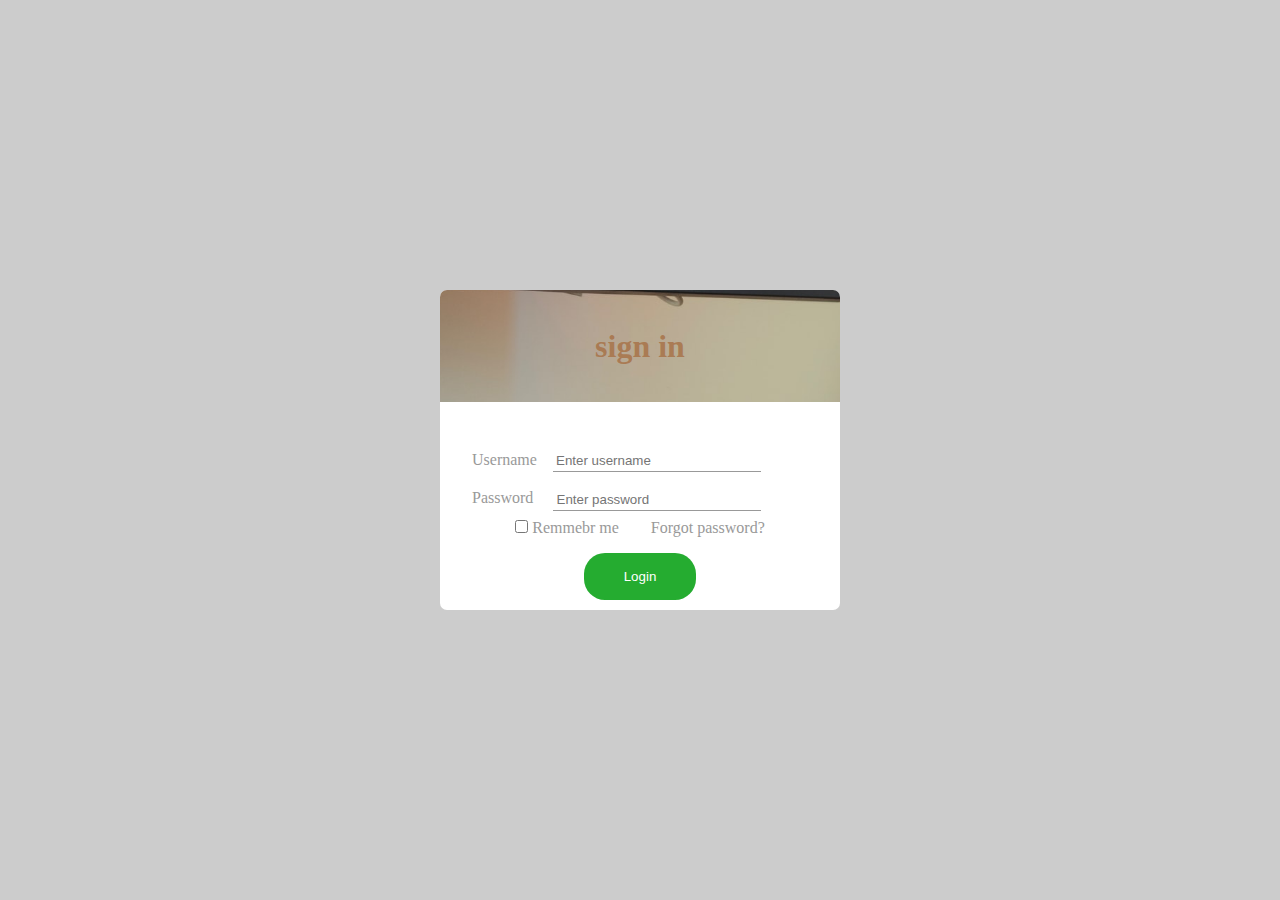
<file: maktab-hw-2-login-form-2/index.html>
<!DOCTYPE html>
<html lang="en">
<head>
    <meta charset="UTF-8">
    <meta http-equiv="X-UA-Compatible" content="IE=edge">
    <meta name="viewport" content="width=device-width, initial-scale=1.0">
    <title>login form two</title>
    <link rel="stylesheet" href="style.css">
</head>
<body>
    <div class="container">
        <div class="box">
            <div class="title-box">
                <h1>sign in</h1>
            </div>
            <div class="content-box">
                <form action="#">
                    <div>
                        <label for="user">Username</label>
                        <input type="text" name="user" id="user" placeholder="Enter username">
                    </div>
                    <div>
                        <label for="pass">Password</label>
                        <input type="password" name="pass" id="pass" placeholder="Enter password">
                    </div>
                </form>
                <div class="link">
                    <div>
                        <input type="checkbox" name="check" id="check">
                        <label for="check">Remmebr me</label>
                    </div>
                    <div>
                        <a href="#">Forgot password?</a>
                    </div>
                </div>
                <div id="btn">
                    <button type="button" class="btn">Login</button>
                </div>
            </div>
        </div>
    </div>
</body>
</html>
</file>
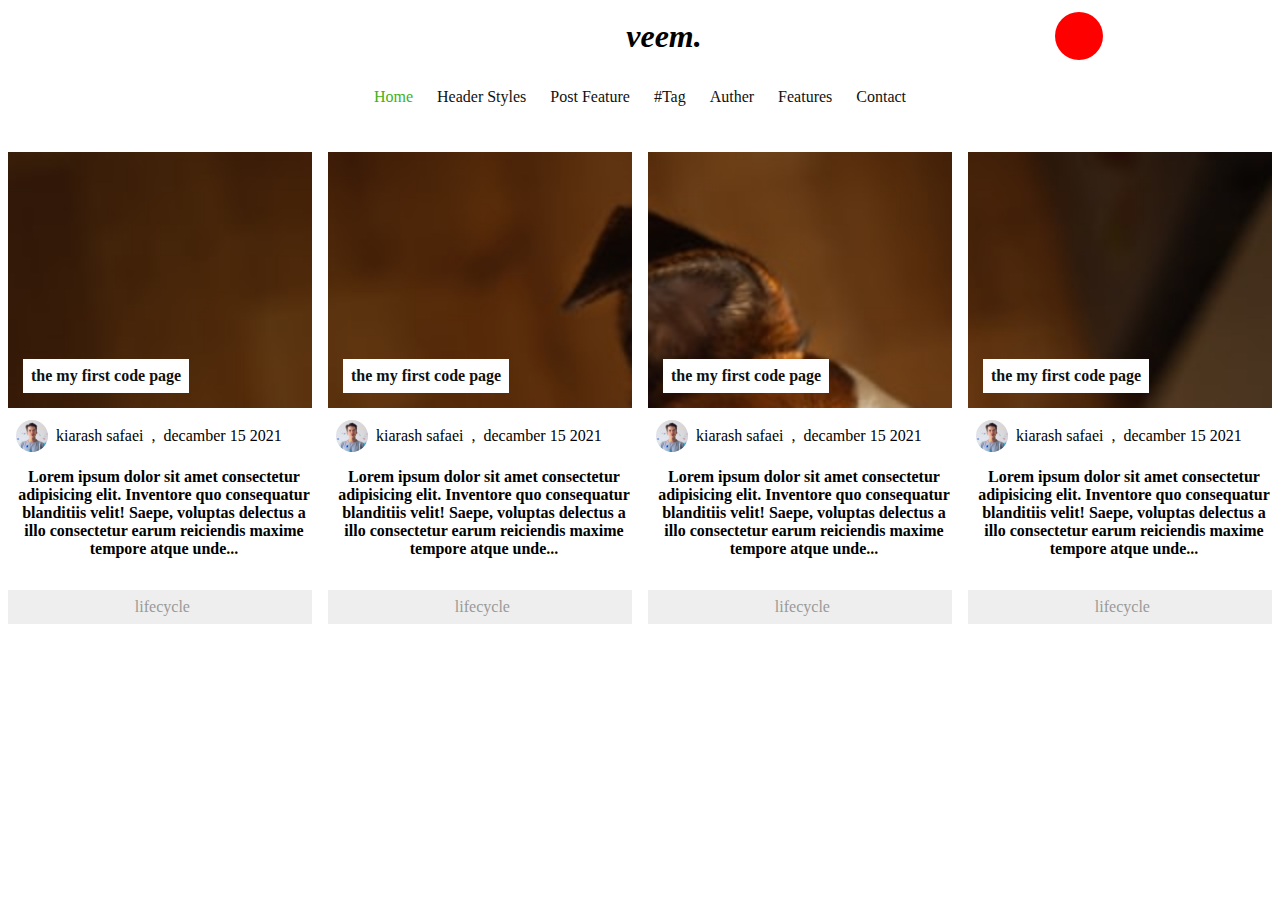
<file: maktab-hw-2-login-form-5/index.html>
<!DOCTYPE html>
<html lang="en">
<head>
    <meta charset="UTF-8">
    <meta http-equiv="X-UA-Compatible" content="IE=edge">
    <meta name="viewport" content="width=device-width, initial-scale=1.0">
    <title>login form five</title>
    <link rel="stylesheet" href="https://pro.fontawesome.com/releases/v5.10.0/css/all.css" integrity="sha384-AYmEC3Yw5cVb3ZcuHtOA93w35dYTsvhLPVnYs9eStHfGJvOvKxVfELGroGkvsg+p" crossorigin="anonymous"/>
    <link rel="stylesheet" href="style.css">
</head>
<body>
    <div class="container">
        <header class="header">
            <div class="logo">
                <div class="link">
                    <i class="fab fa-facebook"></i>
                    <i class="fab fa-twitter"></i>
                    <i class="fab fa-instagram"></i>
                </div>
                <div class="center-logo">
                    <h1>veem.</h1>
                </div>
                <div class="search">
                    <a href="#">
                        <i class="fa fa-search"></i>
                    </a>
                </div>
            </div>
            <nav class="navbar">
                <ul class="nav-ul">
                    <li><a href="#" class="active">home</a></li>
                    <li><a href="#">header styles</a></li>
                    <li><a href="#">post feature</a></li>
                    <li><a href="#">#Tag</a></li>
                    <li><a href="#">auther</a></li>
                    <li><a href="#">features</a></li>
                    <li><a href="#">contact</a></li>
                </ul>
            </nav>

        </header>
        <main class="main">
            <div class="container">
                <div class="card">
                    <div class="bg-img">
                        <footer>
                            <p>the my first code page </p>
                        </footer>
                    </div>
                    <div class="content">
                        <img src="img/avatar.jpg" class="img-circle" alt="">
                        <p>kiarash safaei</p>
                        <p>,</p>
                        <p>decamber 15 2021</p>
                    </div>
                    <div class="content-text">
                        <h4>Lorem ipsum dolor sit amet consectetur adipisicing elit. Inventore quo consequatur blanditiis velit! Saepe, voluptas delectus a illo consectetur earum reiciendis maxime tempore atque unde...</h4>

                    </div>
                    <footer>
                        <div class="text">
                            <i class="fas fa-file-spreadsheet"></i>
                            lifecycle
                        </div>
                    </footer>
                </div>
                <div class="card">
                    <div class="bg-img">
                        <footer>
                            <p>the my first code page </p>
                        </footer>
                    </div>
                    <div class="content">
                        <img src="img/avatar.jpg" class="img-circle" alt="">
                        <p>kiarash safaei</p>
                        <p>,</p>
                        <p>decamber 15 2021</p>
                    </div>
                    <div class="content-text">
                        <h4>Lorem ipsum dolor sit amet consectetur adipisicing elit. Inventore quo consequatur blanditiis velit! Saepe, voluptas delectus a illo consectetur earum reiciendis maxime tempore atque unde...</h4>

                    </div>
                    <footer>
                        <div class="text">
                            <i class="fas fa-file-spreadsheet"></i>
                            lifecycle
                        </div>
                    </footer>
                </div>
                <div class="card">
                    <div class="bg-img">
                        <footer>
                            <p>the my first code page </p>
                        </footer>
                    </div>
                    <div class="content">
                        <img src="img/avatar.jpg" class="img-circle" alt="">
                        <p>kiarash safaei</p>
                        <p>,</p>
                        <p>decamber 15 2021</p>
                    </div>
                    <div class="content-text">
                        <h4>Lorem ipsum dolor sit amet consectetur adipisicing elit. Inventore quo consequatur blanditiis velit! Saepe, voluptas delectus a illo consectetur earum reiciendis maxime tempore atque unde...</h4>

                    </div>
                    <footer>
                        <div class="text">
                            <i class="fas fa-file-spreadsheet"></i>
                            lifecycle
                        </div>
                    </footer>
                </div>
                <div class="card">
                    <div class="bg-img">
                        <footer>
                            <p>the my first code page </p>
                        </footer>
                    </div>
                    <div class="content">
                        <img src="img/avatar.jpg" class="img-circle" alt="">
                        <p>kiarash safaei</p>
                        <p>,</p>
                        <p>decamber 15 2021</p>
                    </div>
                    <div class="content-text">
                        <h4>Lorem ipsum dolor sit amet consectetur adipisicing elit. Inventore quo consequatur blanditiis velit! Saepe, voluptas delectus a illo consectetur earum reiciendis maxime tempore atque unde...</h4>

                    </div>
                    <footer>
                        <div class="text">
                            <i class="fas fa-file-spreadsheet"></i>
                            lifecycle
                        </div>
                    </footer>
                </div>
            </div>
        </main>
    </div>
</body>
</html>
</file>
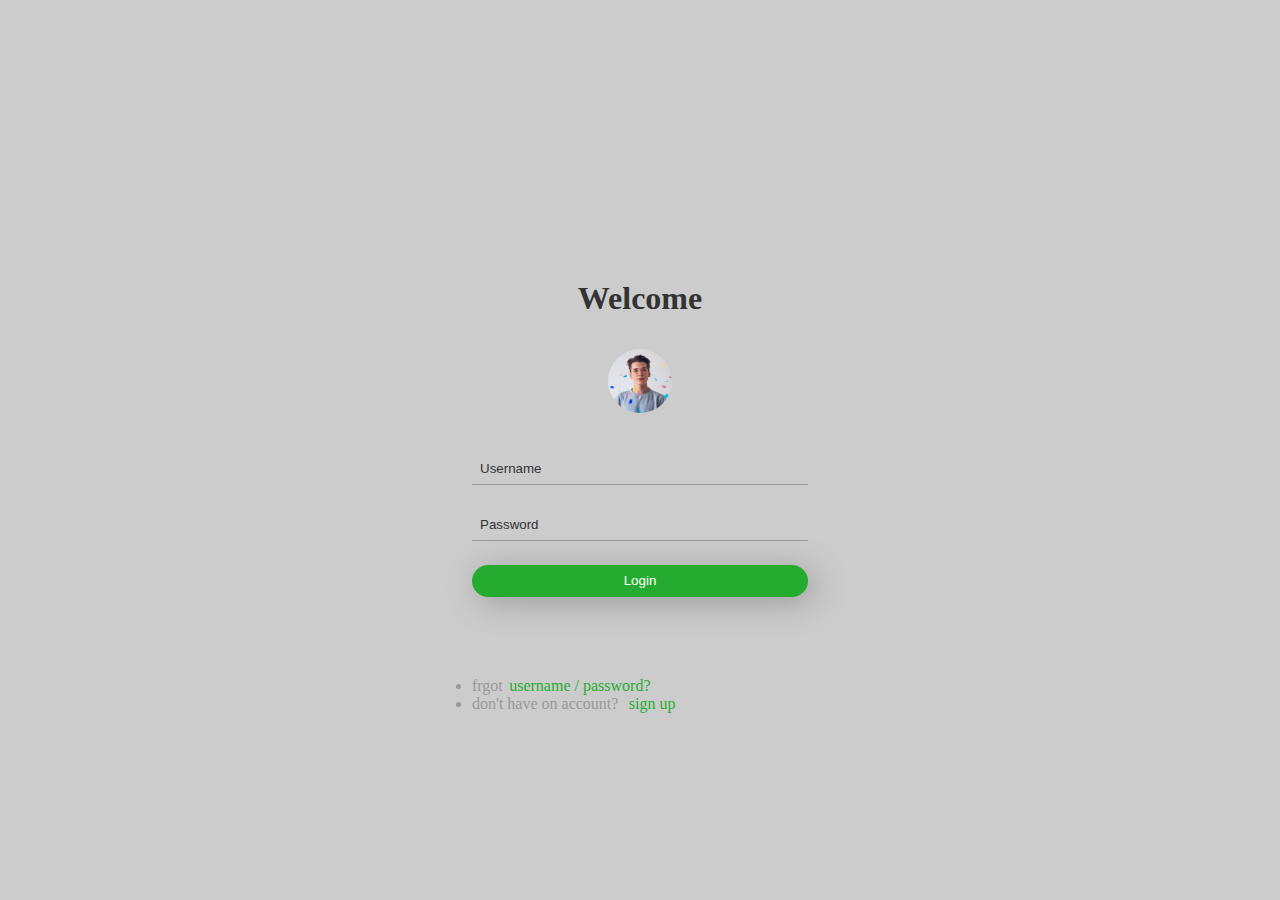
<file: maktab-hw2-login-form-1/index.html>
<!DOCTYPE html>
<html lang="en">
<head>
    <meta charset="UTF-8">
    <meta http-equiv="X-UA-Compatible" content="IE=edge">
    <meta name="viewport" content="width=device-width, initial-scale=1.0">
    <title>login form 1</title>
    <link rel="stylesheet" href="style.css">
</head>
<body>
    
    <div class="container">
        <div class="box">
            <div class="title-box">
                <h1>welcome</h1>
                <img src="img/avatar.jpg" alt="logo">
            </div>
            <div class="data">
                <form action="#">
                    <input type="text" name="user" id="userName" placeholder="username">
                    <input type="password" name="pass" id="password" placeholder="password">
                    <input type="submit" class="btn" value="login">
                </form>
                <div class="link-form">
                    <ul>
                        <li> frgot<a href="#">username / password?</a></li>
                        <li> don't have on account?<a href="#"> sign up</a></li>
                    </ul>
                </div>
            </div>
        </div>
    </div>
</body>
</html>
</file>
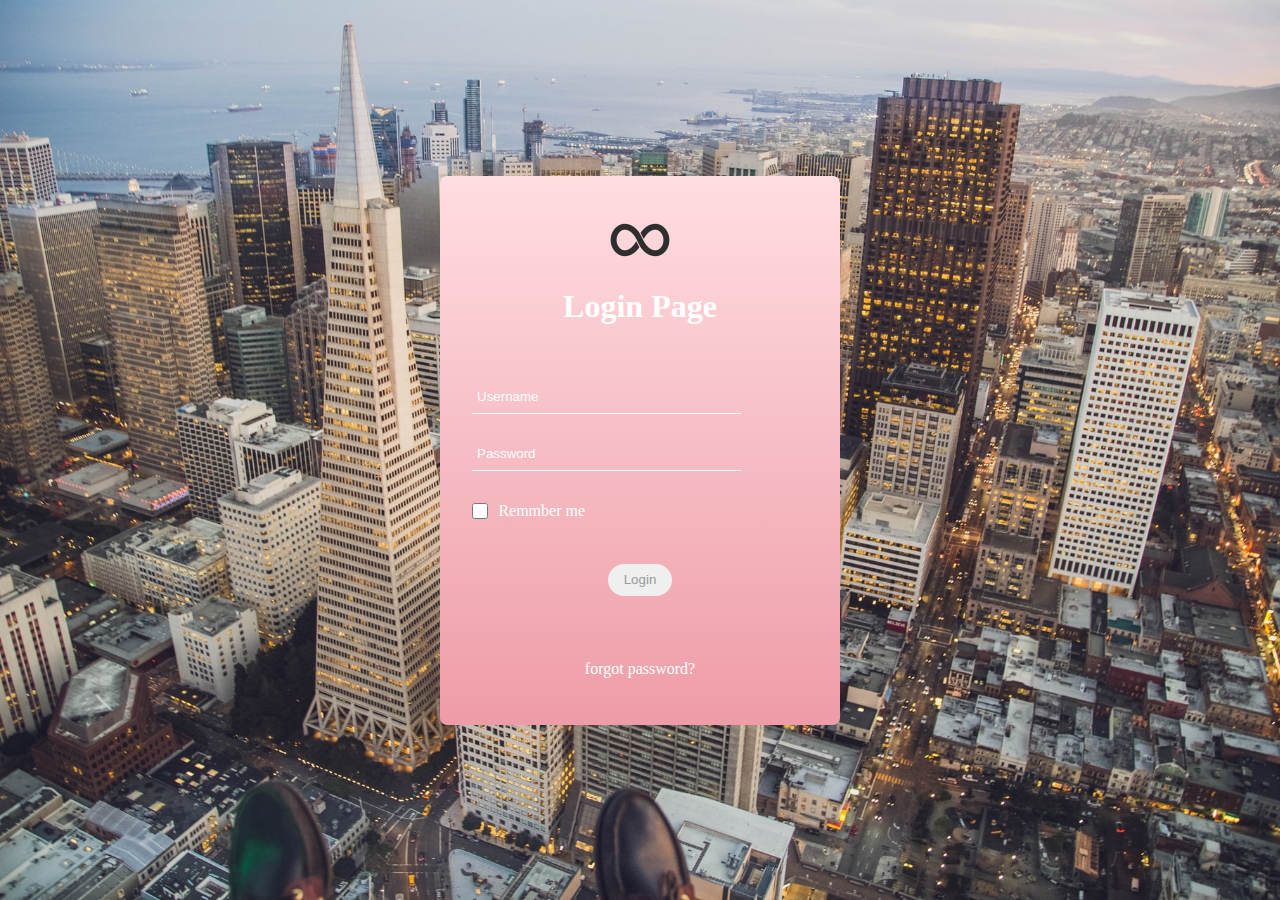
<file: maktab-hw2-login-form-3/index.html>
<!DOCTYPE html>
<html lang="en">
<head>
    <meta charset="UTF-8">
    <meta http-equiv="X-UA-Compatible" content="IE=edge">
    <meta name="viewport" content="width=device-width, initial-scale=1.0">
    <title>login form three</title>
    <link rel="stylesheet" href="https://pro.fontawesome.com/releases/v5.10.0/css/all.css" integrity="sha384-AYmEC3Yw5cVb3ZcuHtOA93w35dYTsvhLPVnYs9eStHfGJvOvKxVfELGroGkvsg+p" crossorigin="anonymous"/>
    <link rel="stylesheet" href="style.css">
</head>
<body>
    <div class="container">
        <div class="box">
            <div class="title-box">
                <img src="img/logo.png" alt="logo">
                <h1>Login Page</h1>
            </div>
            <div class="data">
                <form action="#">
                    <div class="section">
                        <i class="fa fa-user"></i>
                        <input type="text" name="user" id="user" placeholder="Username">
                    </div>
                    <div class="section">
                        <i class="fa fa-unlock"></i>
                        <input type="password" name="pass" id="pass" placeholder="Password">
                    </div>
                    <div class="section">
                        <input type="checkbox" name="check" id="check">
                        <label for="check">Remmber me</label>
                    </div>
                </form>
                <div id="btn">
                    <button type="button" class="btn">Login</button>
                </div>
                <div class="link">
                    <a href="#">forgot password?</a>
                </div>
            </div>
        </div>
    </div>
</body>
</html>
</file>
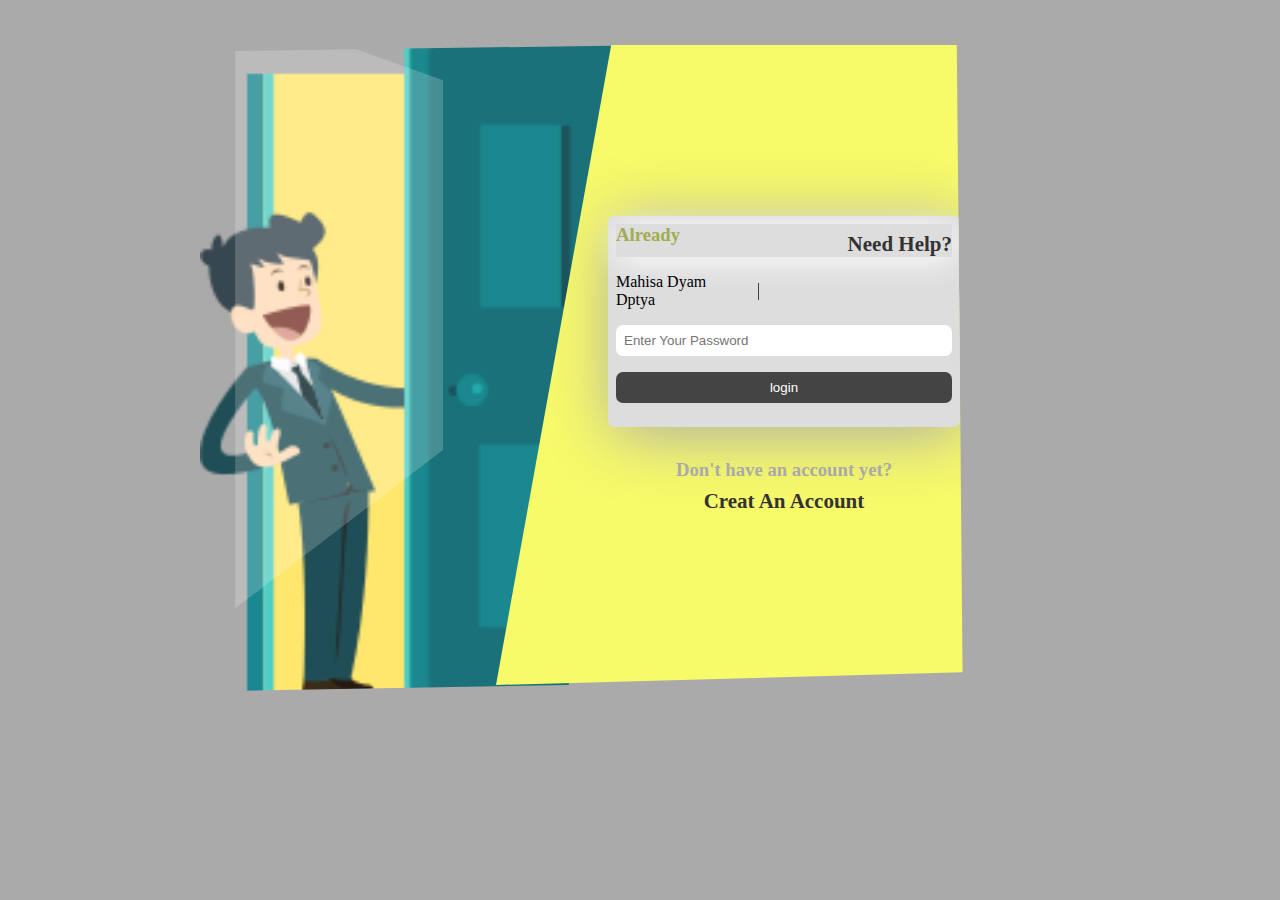
<file: maktab-hw2-login-form-4/index.html>
<!DOCTYPE html>
<html lang="en">
<head>
    <meta charset="UTF-8">
    <meta http-equiv="X-UA-Compatible" content="IE=edge">
    <meta name="viewport" content="width=device-width, initial-scale=1.0">
    <title>login form four</title>
    <link rel="stylesheet" href="style.css">
</head>
<body>
    <div class="container">
        <div class="box2">
            <div class="box">
                <div id="shadow-box"></div>
            </div>
        </div>
        <div class="box1">
           <div class="box">
               <div class="login-box">
                   <form action="#">
                       <div class="top">
                           <h3>Already</h3>
                           <a href="#">Need Help?</a>
                       </div>
                       <div class="text">
                           <span>Mahisa Dyam Dptya</span>
                           <div></div>
                           <input type="text" class="txt">
                       </div>
                       <input type="password" name="pass" id="pass" placeholder="Enter your password">
                       <button type="button" class="btn">login</button>
                   </form>
               </div>
               <h3 class="h3">Don't have an account yet?</h3>
               <a href="#">creat an account</a>
           </div>
        </div>
    </div>
</body>
</html>
</file>
<file: maktab-hw-2-login-form-2/style.css>
/* style login form two */
*{
    margin: 0;
    padding: 0;
    box-sizing: border-box;
}
html,body{
    width: 100%;
    height: 100%;
    margin: 0;
    padding: 0;
    background-color: #ccc;
    overflow-x: hidden;
}
.container{
    width: 100%;
    height: 100%;
    display: flex;
    justify-content: center;
    align-items: center;
    align-content: center;
}
.box{
    width: 25rem;
    height: auto;
    display: flex;
    flex-direction: column;
    border-radius: 7px !important;
    background-color: #fff;
}
.title-box{
    background-image: url("./img/background.jpg");
    background-attachment: fixed;
    background-size: cover;
    background-repeat: no-repeat;
    background-position: 60% 81%;
    width: 100%;
    height: 7rem;
    display: flex;
    justify-content: center;
    align-items: center;
    padding: 1rem 0;
    overflow: hidden;
    border-top-left-radius: 7px;
    border-top-right-radius: 7px;
}
.title-box h1{
    color: rgba(167, 113, 70, 0.822);
    font-weight: bold;
}
.content-box{
    width: 100%;
    height: 13rem;
    padding: 2rem;
}
.content-box form{
    display: flex;
    justify-content: center;
    flex-direction: column;
    color: #999;
    padding-top: 0.5rem;
}
.content-box form div{
    margin-bottom: 0.5rem;
    margin-top: 0.5rem;
}
.content-box form input{
    vertical-align: middle;
    padding: 0.2rem;
    width: 13rem;
    border: none;
    outline: none;
    margin-left: 0.75rem;
    border-bottom: 1px solid #999;
}
.content-box form div:last-child input{
    margin-left: 1rem;
}
.link{
    display: flex;
    justify-content: center;
    color: #999;
}
.link div:last-child{
    margin-left: 2rem;
}
.link a{
    text-decoration: none;
    color: #999;
}
div#btn{
    display: flex;
    justify-content: center;
    margin-top: 1rem;
    margin-bottom: 1rem;   
}
.btn{
    background-color: #25ac30;
    color: #fff;
    border: none;
    outline: none;
    text-align: center;
    display: flex;
    justify-content: center;
    width: 7rem;
    border-radius: 21px;
    padding: 1rem;
    cursor: pointer;
}
</file>
<file: maktab-hw-2-login-form-5/style.css>
/* login form five  */
*{
    margin: 0;
    padding: 0;
    box-sizing: border-box;
}
html,body{
    width: 100%;
    height: 100%;
    margin: 0;
    padding: 0;
    overflow-x: hidden;
    background-color: #fff;
}
.container{
    width: 100%;
    height: 100%;
    display: flex;
    flex-direction: column;
}
.header{
    width: 100%;
    height: 7rem;
    display: flex;
    flex-direction: column;
    padding-top: 0.75rem;
}
.logo{
    display: flex;
    width: 100%;
    height: 100%;
    align-items: center;
    justify-content: space-around;
}
.link i{
    padding-right: 1rem;
    padding-left: 1rem;
}
.link .fa-facebook{
    color: #3b5999;
    width: 1rem;
    height: 1rem;
    border-radius: 50%;        
}
.link .fa-twitter{
    color: #55acee;
    width: 1rem;
    height: 1rem;
    border-radius: 50%;
    justify-content: center;
    align-items: center;
}
.link .fa-instagram{
    color: #e4405f;
    width: 1rem;
    height: 1rem;
    border-radius: 50%;
}
.logo h1{
    font-style: italic;
}
.search{
    width: 3rem;
    height: 3rem;
    border-radius: 50%;
    background-color: #f00;
    display: flex;
    justify-content: center;
    align-items: center;
}
.search i{
    color: #fff;
}
.navbar{
    display: flex;
    justify-content: center;
    margin-top: 0.5rem;
}
.nav-ul{
    display: flex;
    padding: 0.5rem;
    list-style-type: none;
}
.nav-ul li{
    padding: 0.75rem;
}
.nav-ul a{
    text-decoration: none;
    text-transform: capitalize;
    color: #111;
}
.nav-ul a.active{
    color: #41b120;
}
.main{
    flex: 1;
    width: 100%;
    padding: 1rem 0;
}
.main .container{
    display: flex;
    justify-content: space-around;
    width: 100%;
    height: 100%;
    margin-top: 1rem;
    flex-direction: row;
}
.main .card{
    width: calc(25% - 0.5rem);
    margin: 0.5rem;
    height: 31rem;
    border-radius: 5px;
    display: flex;
    flex-direction: column;
}
.bg-img{
    background-image: url("./img/image3.jpg");
    background-size: cover;
    background-attachment: fixed;
    height: 16rem;
    position: relative;
}

.bg-img footer p{
    background-color: #fff;
    color: #111;
    padding: 0.5rem;
    z-index: 3;
    position: absolute;
    bottom: 15px;
    left: 15px;
    font-weight: bold;
}
.content{
    display: flex;
    padding-left: 0.5rem;
    align-items: center;
    padding-top: 0.75rem;
}
.content img{
    width: 2rem;
    height: 2rem;
    border-radius: 50%;
}
.content p{
    vertical-align: middle;
    padding-left: 0.5rem;
}
.content-text{
    padding-left: 0.5rem;
    margin-top: 1rem;
    text-align: center;
}
footer .text{
    margin-top: 2rem;
    background-color: #eee;
    padding: 0.5rem;
    text-align: center;
    color: #999;
}
footer .text i{
    margin-right: 0.3rem;
}
</file>
<file: maktab-hw2-login-form-1/style.css>
/* login form one style */
*{
    margin: 0;
    padding: 0;
    box-sizing: border-box;
}
html,body{
    width: 100%;
    height: 100%;
    margin: 0;
    padding: 0;
    background-color: #ccc;
    overflow-x: hidden;
}
.container{
    width: 100%;
    height: 100%;
    display: flex;
    justify-content: center;
    align-items: center;
    align-content: center;
}
.container .box{
    width: 25rem;
    height: auto;
    display: flex;
    flex-direction: column;
    padding: 2rem;
    background-color: #ccc;
}
.title-box{
    display: flex;
    flex-direction: column;
    justify-content: center; 
    align-content: center;
    align-items: center;
    text-align: center;
}
.title-box h1{
    color: #333;
    margin-bottom: 2rem;
    text-transform: capitalize;
}
.title-box img{
    width: 4rem;
    height: 4rem;
    border-radius: 50%;
    margin-bottom: 1rem;
}
.data{
    height: 12rem;
}
.data form{
    display: flex;
    flex-direction: column;
}
.data form input{
    height: 2rem;
    margin-top: 1.5rem;
    border: none;
    outline: none;
    text-transform: capitalize;
}
form input[type='text'],
form input[type='password']{
    padding: 0.5rem;
    border-bottom: 1px solid #999;
    background-color: #ccc;
    color: #333;
}
form input::placeholder{
    color: #333;
}
.btn{
    margin-top: 1rem;
    border-radius: 21px;
    background-color: #25ac30;
    color: #fff;
    padding: 0.5rem;
    cursor: pointer;
    box-shadow: .4rem .3rem 2rem #999;
}
.link-form ul{
    margin-top: 5rem;
    display: flex;
    flex-direction: column;
    list-style: disc;
    color: #999;
}
ul li a{
    color: #25ac30;
    text-decoration: none;
    margin-left: 0.4rem;
}
</file>
<file: maktab-hw2-login-form-3/style.css>
/* style login page three*/
*{
    margin: 0;
    padding: 0;
    box-sizing: border-box;
}
html,body{
    width: 100%;
    height: 100%;
    margin: 0;
    padding: 0;
    overflow-x: hidden;
}
.container{
    width: 100%;
    height: 100%;
    display: flex;
    justify-content: center;
    align-items: center;
    background-image: url("./img/backgroung.jpg");
    background-size: cover;
    background-repeat: no-repeat;
    background-attachment: fixed;
}
.box{
    width: 25rem;
    height: auto;
    display: flex;
    flex-direction: column;
    padding: 2rem;
    background: linear-gradient(to top,#ee9ca7,#ffdde1);
    border-radius: 7px;
}
.title-box{
    display: flex;
    flex-direction: column;
    justify-content: center; 
    align-content: center;
    align-items: center;
    text-align: center;
}
.title-box img{
    width: 4rem;
    height: 4rem;
    border-radius: 50%;
    margin-bottom: 1rem;
}
.title-box h1{
    color: #fff;
    margin-bottom: 2rem;
    text-transform: capitalize;
}
.data{
    height: 21rem;
}
.data form{
    display: flex;
    flex-direction: column;
}
.data form input{
    height: 2rem;
    margin-top: 1.5rem;
    border: none;
    outline: none;
    text-transform: capitalize;
    background-color: transparent;
    color: #fff;
}
.section:nth-child(1),
.section:nth-child(2){
    border-bottom: 1px solid #fff;
    color: #fff;
    background-color: transparent;
    width: 80%;
}
form input::placeholder{
    color: #fff;
}
.data i{
    color: #fff;
    vertical-align: middle;
    font-size: 13px;
    margin-right: 5px;
}

.section:nth-child(3) input{
    width: 1rem;
}
.section:nth-child(3) label{
    vertical-align: middle;
    color: #fff;
    margin-left: 0.4rem;
    position: relative;
    top: -.72rem;
}
#btn{
    margin-top: 2rem;
    text-align: center;
    display: flex;
    justify-content: center;
}
.btn{
    width: 4rem;
    height: 2rem;
    border: none;
    outline: none;
    border-radius: 21px;
    color: #999;
}
.link{
    display: flex;
    justify-content: center;
    margin-top: 4rem;
}
.link a{
    color: #fff;
    text-decoration: none;
}
</file>
<file: maktab-hw2-login-form-4/style.css>
/* style login form four */
*{
    margin: 0;
    padding: 0;
    box-sizing: border-box;
}
html,body{
    width: 100%;
    height: 100%;
    margin: 0;
    padding: 0;
    overflow-x: hidden;
    background-color: #aaa;
    display: flex;
    justify-content: center;
    align-items: center;
}
.container{
    width: 90%;
    height: 90%;
    display: flex;
    padding: 0;
    margin: 0;
}
.box1{
    height: 40rem;
    background-color: transparent;
    width: 44rem;
    clip-path: polygon(20% 0%, 80% 0%, 81% 98%, 0% 100%);
    position: relative;
    right: 9rem;
    border-top-left-radius: 7px;
    border-top-right-radius: 7px;
}
.box1 .box{
    width: 100%;
    height: 100%;
    background-color: rgb(247, 250, 105);
    display: flex;
    justify-content: center;
    align-items: center;
    flex-direction: column;
}
.box2{
    clip-path: polygon(0 1%, 80% 0%, 64% 99%, 0% 100%);
    width: 44rem;
    height: 40.4rem;
    background: transparent;
    position: relative;
    left: 8.5rem;
    border-top-left-radius: 7px;
    border-top-right-radius: 7px;
}
.box2 .box{
    background-image: url("./img/illustration.png");
    background-size: cover;
    background-repeat: no-repeat;
    width: 100%;
    height: 100%;
}
.login-box{
    width: 22rem;
    height: auto;
    border-radius: 7px;
    background-color: #ddd;
    box-shadow: .3rem .4rem 4rem #aaa;
}
.login-box form{
    width: 100%;
    height: auto;
    border-radius: 7px;
    display: flex;
    flex-direction: column;
    padding: 0.5rem;
    background-color: #ddd;
}
.login-box .top{
    display: flex;
    justify-content: space-between;
    background-color: #ddd;
    box-shadow: .1rem .2rem 2rem #fff;
}
.top h3{
    color: #a2ac50;
}
.top a{
    color: #a2ac50;
    text-decoration: none;
}
.text{
    width: 100%;
    display: flex;
    color: #000;
    align-items: center;
    margin-top: 1rem;
}
.text div{
    height: 17px;
    width: 1px;
    margin-left: 0.8rem;
    background-color: #454641;
}
.text .txt{
    border: none;
    outline: none;
    margin-left: 1rem;
    vertical-align: middle;
    background-color: transparent;
    
}
#pass{
    margin-top: 1rem;
    padding: 0.5rem;
    border-radius: 7px;
    border: none;
    outline: none;
}
#pass::placeholder{
    text-transform: capitalize;
}
.btn{
    margin-top: 1rem;
    padding: 0.5rem;
    border-radius: 7px;
    border: none;
    outline: none;
    background-color: #444;
    color: #fff;
    border-radius: 7px;
    margin-bottom: 1rem;
}
.box1 .box .h3{
    margin-top: 2rem;
    color: #aaa;
}
.box1 .box a{
    margin-top: 0.5rem;
    text-decoration: none;
    font-weight: bold;
    color: #333;
    font-size: 21px;
    text-transform: capitalize;
}
#shadow-box{
    clip-path: polygon(100% 60%, 100% 25%, 0 18%, 0 75%);
    background-color: #fff;
    width: 13rem;
    height: 66rem;
    position: relative;
    bottom: 14.3rem;
    left: 2.2rem;
    opacity: 0.2;
}
</file>
